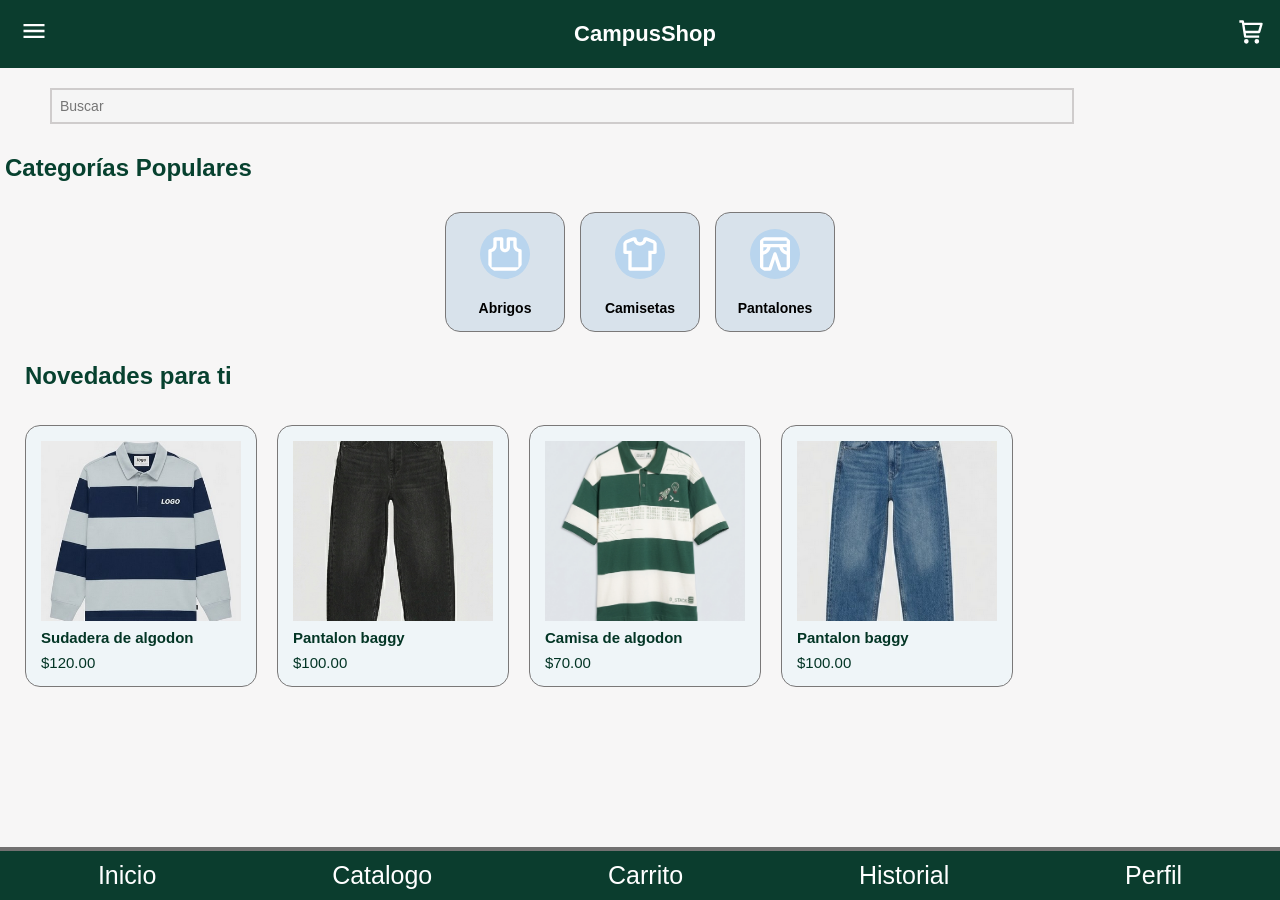
<file: Html/index.html>
<!DOCTYPE html>
<html lang="en">
<head>
    <meta charset="UTF-8">
    <meta name="viewport" content="width=device-width, initial-scale=1.0">
    <link rel="stylesheet" href="/CSS/base.css">
    <link rel="stylesheet" href="/CSS/components.css">
    <link rel="stylesheet" href="/CSS/layout.css">
    <link rel="stylesheet" href="">
    <title>Document</title>
</head>
<body>

    <header class="header">
        <div class="activador">
            <img src="/Imagenes/Iconos/menu-close.svg" alt=""></div>
            <h1>CampusShop</h1>
            <a href="carrito.html"><img src="/Imagenes/Iconos/cart-alt.svg" alt=""></a>
                <nav class="navbar">
                <ul>                  
                    <h1>CampusShop</h1><br>
                    <li><a class="activar" href="catalogo.html"><img src="/Imagenes/Iconos/menu-notification.svg" alt="Menu">Todos los productos</a></li><br>
                    <li><a class="activar" href=""><img src="/Imagenes/Iconos/undershirt.svg" alt="Abrigos">Abrigos</a></li><br>
                    <li><a class="activar" href=""><img src="/Imagenes/Iconos/t-shirt.svg" alt="Camisas">Camisas</a></li><br>
                    <li><a class="activar"href=""><img src="/Imagenes/Iconos/pant.svg" alt="Pantalones">Pantalones</a></li><br>
                    <li><a class="activar"href="FAQ.html"><img src="/Imagenes/Iconos/message-circle-question-mark.svg" alt="Preguntas">Preguntas</a></li><hr><br>   
                    <li><a class="activar" href="carrito.html"><img src="/Imagenes/Iconos/cart-alt.svg" alt="Carrito">Carrito</a></li>
                </ul>    
                </nav>
    </header>
<br>

    <section>
        <div class="barra_buscar">
            <input type="text" placeholder="Buscar">
            <button class="barra-buscar-btn">buscar</button>
        </div>

        <div class="categorias">
            <h2>Categorías Populares</h2>
                    <div class="tarjeta-categoria">
                            <img src="/Imagenes/Iconos/undershirt.svg" alt="Abrigos">
                        <h3>Abrigos</h3>
                    </div>

                    <div class="tarjeta-categoria">
                            <img src="/Imagenes/Iconos/t-shirt.svg" alt="Camisas">
                        <h3>Camisetas</h3>
                    </div>

                    <div class="tarjeta-categoria">
                            <img src="/Imagenes/Iconos/pant.svg" alt="Pantalones">
                        <h3>Pantalones</h3>
                    </div>
        </div>  

        <div class="productos">
            <h2>Novedades para ti</h2>
                <div class="tarjeta-producto">
                    <div class="img-producto">
                        <img src="/Imagenes/Chaqueta/SDS1AZ.png" alt="">
                    </div>
                    <h3>Sudadera de algodon</h3>
                    <p>$120.00</p>
                </div>
            

                <div class="tarjeta-producto">
                    <div class="img-producto">
                        <img src="/Imagenes/Pantalon/PLS1NG.png" alt="">
                    </div>
                    <h3>Pantalon baggy</h3>
                    <p>$100.00</p>
                </div>

                <div class="tarjeta-producto">
                    <div class="img-producto">
                        <img src="/Imagenes/Camisas/CMS1VD.png" alt="">
                    </div>
                    <h3>Camisa de algodon</h3>
                    <p>$70.00</p>
                </div>

                <div class="tarjeta-producto">
                    <div class="img-producto">
                        <img src="/Imagenes/Pantalon/PLS1ZL.png" alt="">
                    </div>
                    <h3>Pantalon baggy</h3>
                    <p>$100.00</p>
                </div>
        </div> 
    </section>

        <div class="Nav2">
        <div><a href="index.html">Inicio</a></div>
        <div><a href="catalogo.html">Catalogo</a></div>
        <div><a href="carrito.html">Carrito</a></div>
        <div><a href="historial.html">Historial</a></div>
        <div><a href="perfil.html">Perfil</a></div>
        </div> 
</body>
</html>
</file>
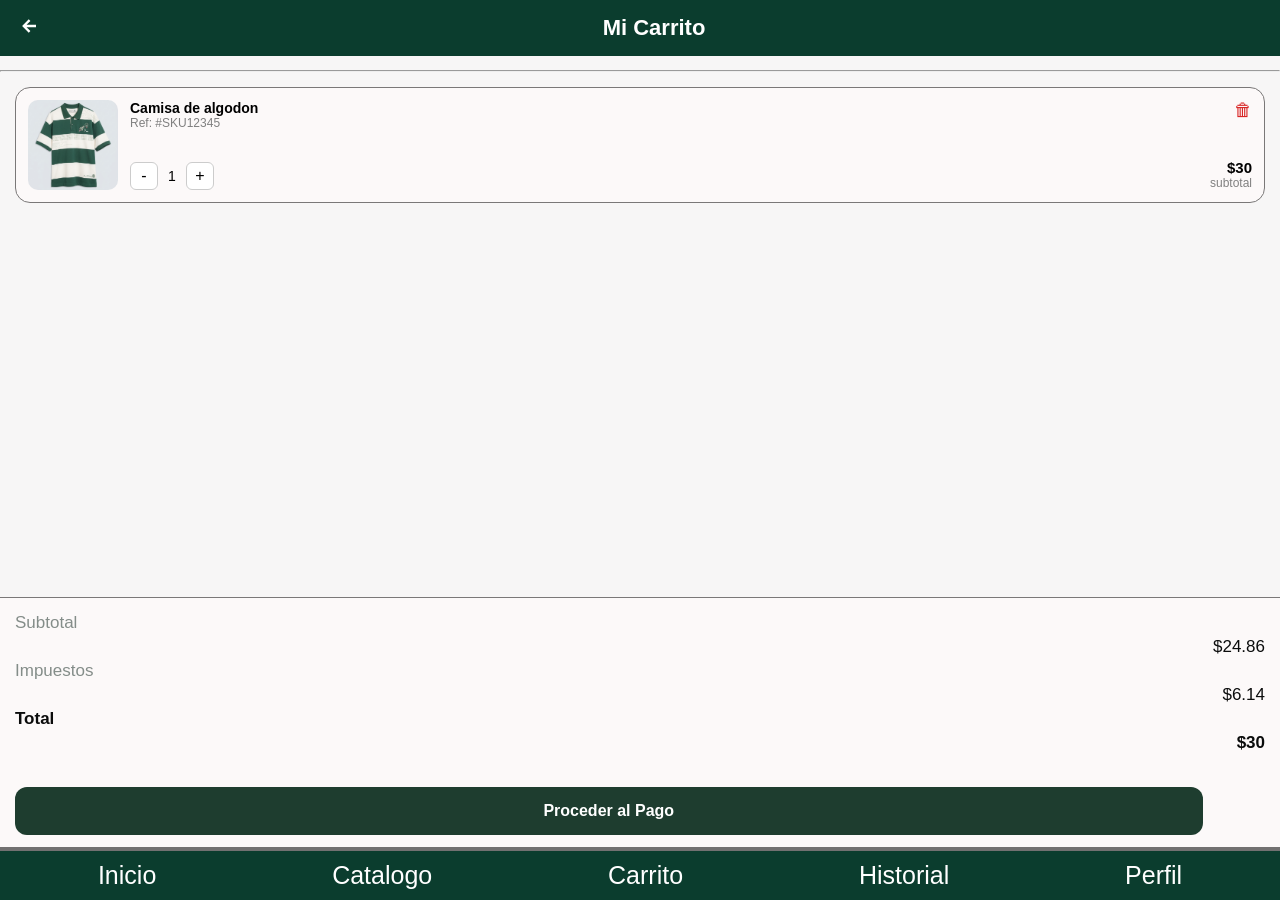
<file: Html/carrito.html>
<!DOCTYPE html>
<html lang="en">
<head>
    <meta charset="UTF-8">
    <meta name="viewport" content="width=device-width, initial-scale=1.0">
    <title>Document</title>
    <link rel="stylesheet" href="/CSS/base.css">
    <link rel="stylesheet" href="/CSS/components.css">
    <link rel="stylesheet" href="/CSS/layout.css">
    <link rel="stylesheet" href="">
</head>
<body>
    <header class="header">
        <a href="catalogo.html"><img src="/Imagenes/Iconos/arrow-left-stroke.svg" alt="Regresar"></a>
        <h1>Mi Carrito</h1>
    </header>

    <hr>
    <section>
        <div class="productos-comprados">
            <div class="tarjeta-carrito">
                <div class="img-producto-comprado">
                    <img src="/Imagenes/Camisas/CMS1VD.png" alt="Camisa">
                </div>
                <div class="info-carrito">
                    <div class="info-top">
                        <div>
                            <h3>Camisa de algodon</h3>
                            <p>Ref: #SKU12345</p>
                        </div>
                        <button class="btn-eliminar">🗑</button>
                    </div>
                    <div class="info-bottom">
                        <div class="cantidad">
                            <button>-</button>
                            <span>1</span>
                            <button>+</button>
                        </div>
                        <div class="total">
                            <span>$30</span>
                            <span>subtotal</span>
                        </div>
                    </div>
                </div>
            </div>
        </div>
    </section>

    <section>
        <div class="Factura">
            <p>Subtotal</p>
            <div class="Cobro">
                <span>$24.86</span>
            </div>
            <p>Impuestos</p>
            <div class="Cobro">
                <span>$6.14</span>
            </div>
            <p id="Total">Total</p>
            <div class="Cobro">
                <span id="TotalPagar">$30</span>
            </div>
            <br>
            <div style="padding-bottom:50px;">
                <button class="Btn-General">Proceder al Pago</button>
            </div>
        </div>

        <div class="Nav2">
            <div><a href="index.html">Inicio</a></div>
            <div><a href="catalogo.html">Catalogo</a></div>
            <div><a href="carrito.html">Carrito</a></div>
            <div><a href="historial.html">Historial</a></div>
            <div><a href="perfil.html">Perfil</a></div>
        </div> 
    </section>

    

    
</body>
</html>
</file>
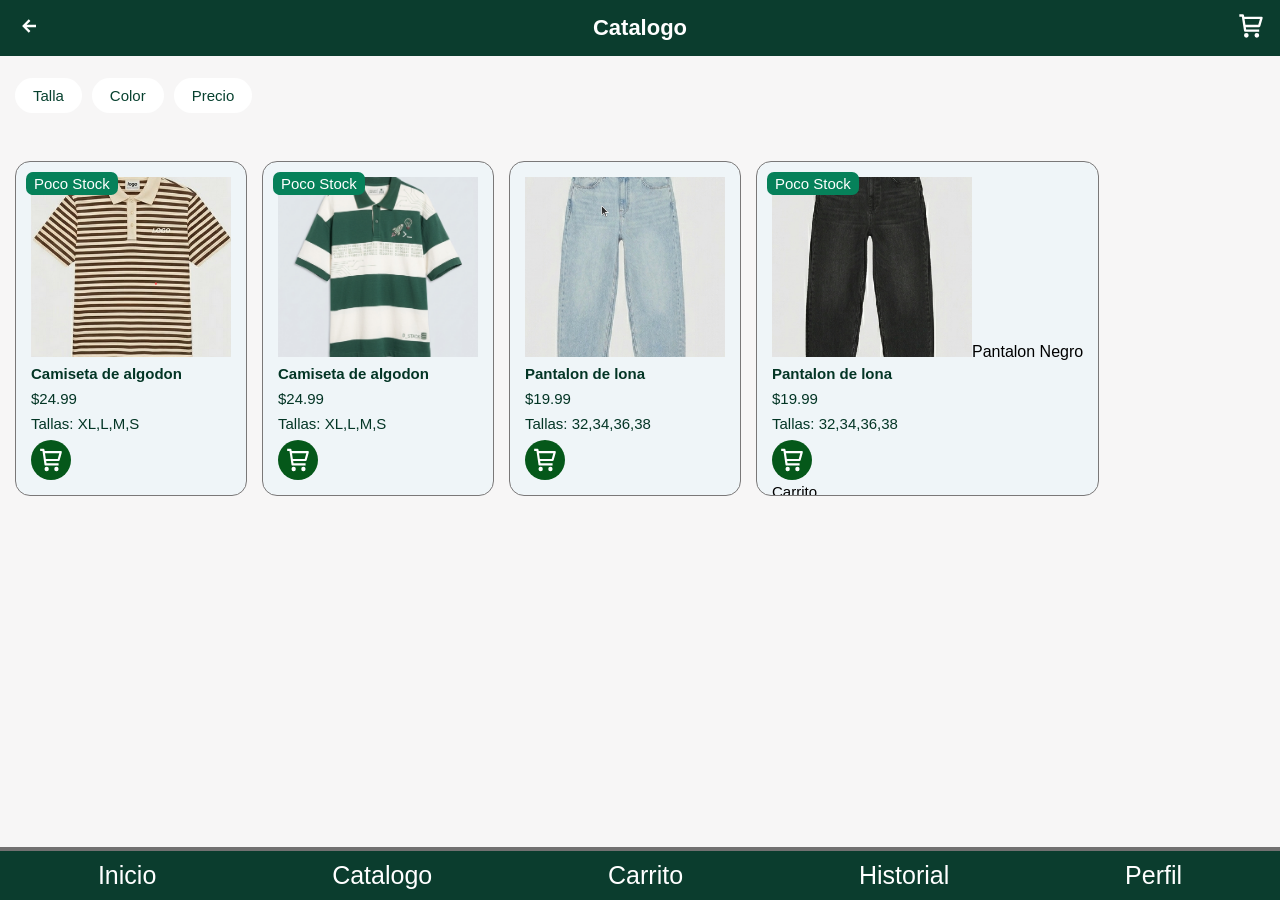
<file: Html/catalogo.html>
<!DOCTYPE html>
<html lang="en">
<head>
    <meta charset="UTF-8">
    <meta name="viewport" content="width=device-width, initial-scale=1.0">
    <title>Document</title>
    <link rel="stylesheet" href="/CSS/base.css">
    <link rel="stylesheet" href="/CSS/components.css">
    <link rel="stylesheet" href="/CSS/layout.css">
    <link rel="stylesheet" href="">
</head>
<body>

    <header class="header">
        <a href="index.html"><img src="/Imagenes/Iconos/arrow-left-stroke.svg" alt="Regresar"></a>
        <h1>Catalogo</h1>
        <a href="carrito.html"><img src="/Imagenes/Iconos/cart-alt.svg" alt="Carrito"></a>
    </header>

    <div class="filtros">
        <button class="filtro">Talla</button>
        <button class="filtro">Color</button>
        <button class="filtro">Precio</button>
    </div>

    <div class="catalogo">

    <!-- Producto 1 -->
    <div class="tarjeta-producto">
        <span class="insignia-PCStock">Poco Stock</span>
        <div class="img-producto"><img src="/Imagenes/Camisas/CMS1AMR.png" alt="Camisa Amarilla"></div>
        <h3>Camiseta de algodon</h3>
        <p>$24.99</p>
        <p>Tallas: XL,L,M,S</p>
        <div class="tarjeta-footer">
            <button class="btn-carrito"><img src="/Imagenes/Iconos/cart-alt.svg" alt="Carrito"></button>
        </div>
    </div>   

    <!-- Producto 2 -->
    <div class="tarjeta-producto">
        <span class="insignia-PCStock">Poco Stock</span>
        <div class="img-producto"><img src="/Imagenes/Camisas/CMS1VD.png" alt="Camisa Verde"></div>
        <h3>Camiseta de algodon</h3>
        <p>$24.99</p>
        <p>Tallas: XL,L,M,S</p>
        <div class="tarjeta-footer">
            <button class="btn-carrito"><img src="/Imagenes/Iconos/cart-alt.svg" alt="Carro"></button>
        </div>
    </div>

    <!-- Producto 3 -->
    <div class="tarjeta-producto">
        <div class="img-producto"><img src="/Imagenes/Pantalon/PLS1CL.png" alt="Camisa Celeste"></div>
        <h3>Pantalon de lona</h3>
        <p>$19.99</p>
        <p>Tallas: 32,34,36,38</p>
        <div class="tarjeta-footer">
            <button class="btn-carrito"><img src="/Imagenes/Iconos/cart-alt.svg" alt="Carrito"></button>
        </div>
    </div>

    <!-- Producto 4 -->
    <div class="tarjeta-producto">
        <span class="insignia-PCStock">Poco Stock</span>
        <div class="img-producto"><img src="/Imagenes/Pantalon/PLS1NG.png" alt="">Pantalon Negro</div>
        <h3>Pantalon de lona</h3>
        <p>$19.99</p>
        <p>Tallas: 32,34,36,38</p>
        <div class="tarjeta-footer">
            <button class="btn-carrito"><img src="/Imagenes/Iconos/cart-alt.svg" alt="">Carrito</button>
        </div>
    </div>
    </div>

    <div class="Nav2">
    <div><a href="index.html">Inicio</a></div>
    <div><a href="catalogo.html">Catalogo</a></div>
    <div><a href="carrito.html">Carrito</a></div>
    <div><a href="historial.html">Historial</a></div>
    <div><a href="perfil.html">Perfil</a></div>
    </div> 
</body>
</html>
</file>
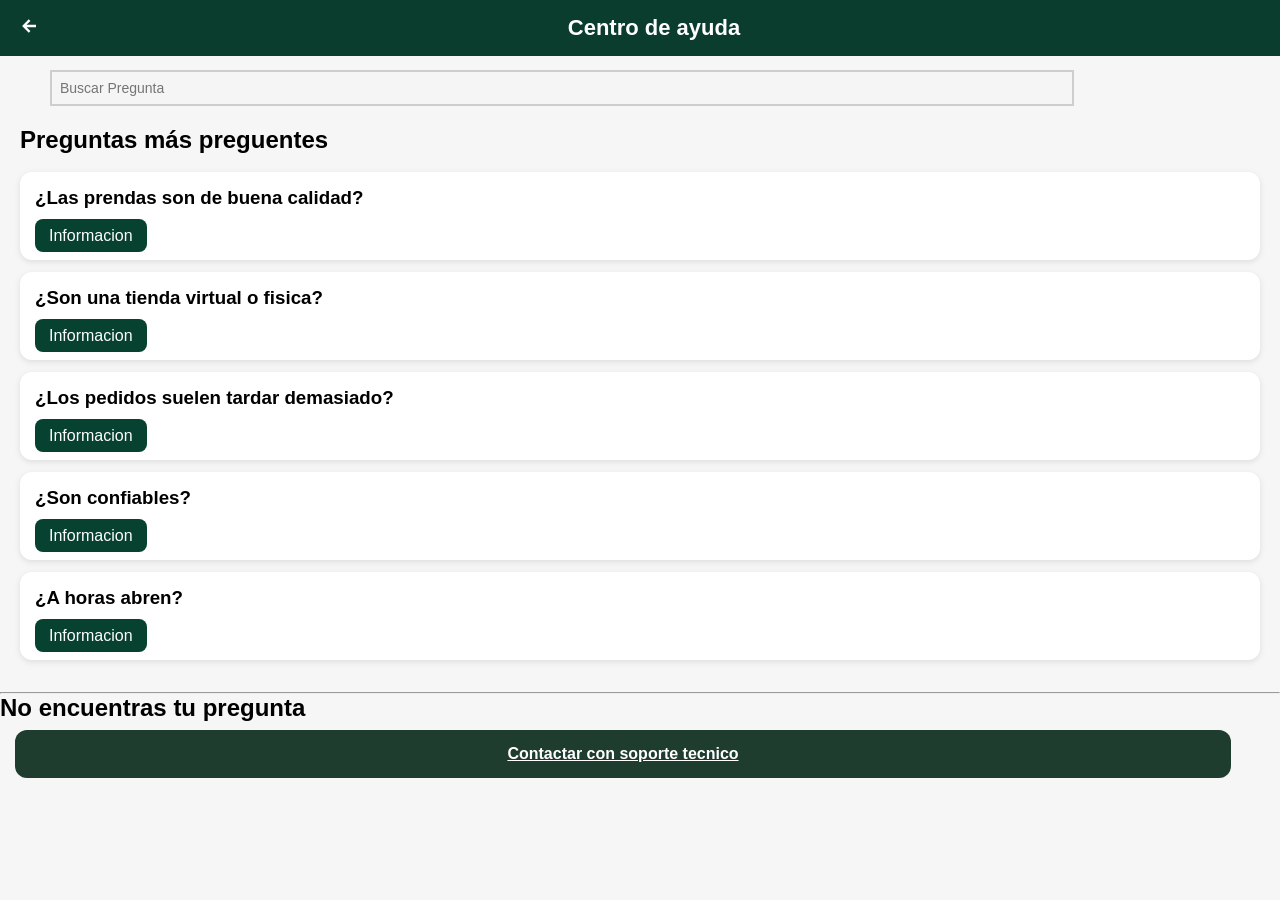
<file: Html/FAQ.html>
<!DOCTYPE html>
<html lang="en">
<head>
    <meta charset="UTF-8">
    <meta name="viewport" content="width=device-width, initial-scale=1.0">
    <title>Document</title>
    <link rel="stylesheet" href="/CSS/base.css">
    <link rel="stylesheet" href="/CSS/components.css">
    <link rel="stylesheet" href="/CSS/layout.css">
    <link rel="stylesheet" href="">
</head>
<body>
    <header class="header">
        <a href="index.html"><img src="/Imagenes/Iconos/arrow-left-stroke.svg" alt="Regresar a la pagina principal"></a>
        <h1>Centro de ayuda</h1>
    </header>

    <section>
        <div class="barra_preguntas">
            <input type="search" placeholder="Buscar Pregunta">
            <button class="barra-preguntas-btn">buscar</button>
        </div>
    

        <div class="Preguntas">
            <h2>Preguntas más preguentes</h2> <br>

            <!-- Pregunta 1 -->
            <div class="pregunta-info">
                <div class="info">
                <h3>¿Las prendas son de buena calidad?</h3><br>
                        <input type="checkbox" id="activar" style="display: none;">
                        <section>
                        <label for="activar" class="detalle">
                        Informacion
                        </label>
                        </section>
                
                        <div class="modal-overlay">
                        <div class="modal-content">
                        <p class="mensaje-detalle">
                            Las prendas se trabajan con los mejores materiales ya que contiene 
                            100% algodon estan tejido a mano tambien pasando por un proceso de
                            curacion para que la prenda sea lo mas suave.
                        </p>
                        <label for="activar" class="btn-finalizar">
                            Salir
                        </label>
                    </div>
                    </div> 
                </div>
            </div> 
            

            <!-- Pregunta 2 -->
            <div class="pregunta-info">
                <div class="info">
                <h3>¿Son una tienda virtual o fisica?</h3><br>
                <input type="checkbox" id="activar" style="display: none;">
                <section>
                <label for="activar" class="detalle">
                Informacion
                </label>
                </section>
        
                <div class="modal-overlay">
                <div class="modal-content">
                <p class="mensaje-detalle">
                    somos una tienda fisica con varias sucursales las cuales esta ubicada en la zona 1 6ta avenida calle 7-14,
                    zona 4 8ta avenida calle 7-18 y xela y tambien contamos con la pagina web como tambien nos puedes ver por las redes sociales como
                    CampusShop en instagram y facebook.
                </p>
                <label for="activar" class="btn-finalizar">
                    Salir
                </label>
                </div>
                </div>
                </div>
            </div> 

            <!-- Pregunta 3 -->
            <div class="pregunta-info">
                <div class="info">
                <h3>¿Los pedidos suelen tardar demasiado?</h3><br>
                <input type="checkbox" id="activar" style="display: none;">
                        <section>
                        <label for="activar" class="detalle">
                        Informacion
                        </label>
                        </section>
                
                        <div class="modal-overlay">
                        <div class="modal-content">
                        <p class="mensaje-detalle">
                            Por lo general los pedidos suelen tarde de 1 a 2 dias en entregarse dependiendo del lugar en donde 
                            te encuentres.
                        </p>
                        
                        <label for="activar" class="btn-finalizar">
                            Salir
                        </label>
                        </div>
                        </div> 
            </div>
            </div>

            <!-- Pregunta 4 -->
            <div class="pregunta-info">
                <div class="info">
                <h3>¿Son confiables?</h3><br>
                <input type="checkbox" id="activar" style="display: none;">
                <section>
                <label for="activar" class="detalle">
                Informacion
                </label>
                </section>
        
                <div class="modal-overlay">
                <div class="modal-content">
                <p class="mensaje-detalle">
                    Contamos con referias para que puedes ver que si somos de confianza puede pedirlas a nuestro whattssap o instagram
                </p>
                
                <label for="activar" class="btn-finalizar">
                    Salir
                </label>
                </div>
                </div> 
                </div>
            </div> 

            <!-- Pregunta 5 -->
            <div class="pregunta-info">
                <div class="info">
                <h3>¿A horas abren?</h3><br>
                <input type="checkbox" id="activar" style="display: none;">
                <section>
                <label for="activar" class="detalle">
                Informacion
                </label>
                </section>
        
                <div class="modal-overlay">
                <div class="modal-content">
                <p class="mensaje-detalle">
                    Normalmente en todas nuestras surcursales solimos abrir de 9am a 7pm de luneas a viernes 
                    sabados y domingos de 8am a 3pm
                </p>
                
                <label for="activar" class="btn-finalizar">
                    Salir
                </label>
                </div>
                </div> 
                </div>
            </div> 
        </div>
<hr>
        <footer>
            <h2>No encuentras tu pregunta</h2>
            <a href="#No lleva a nada" class="Btn-Soporte">Contactar con soporte tecnico</a>
        </footer>
    </section>
</body>
</html>
</file>
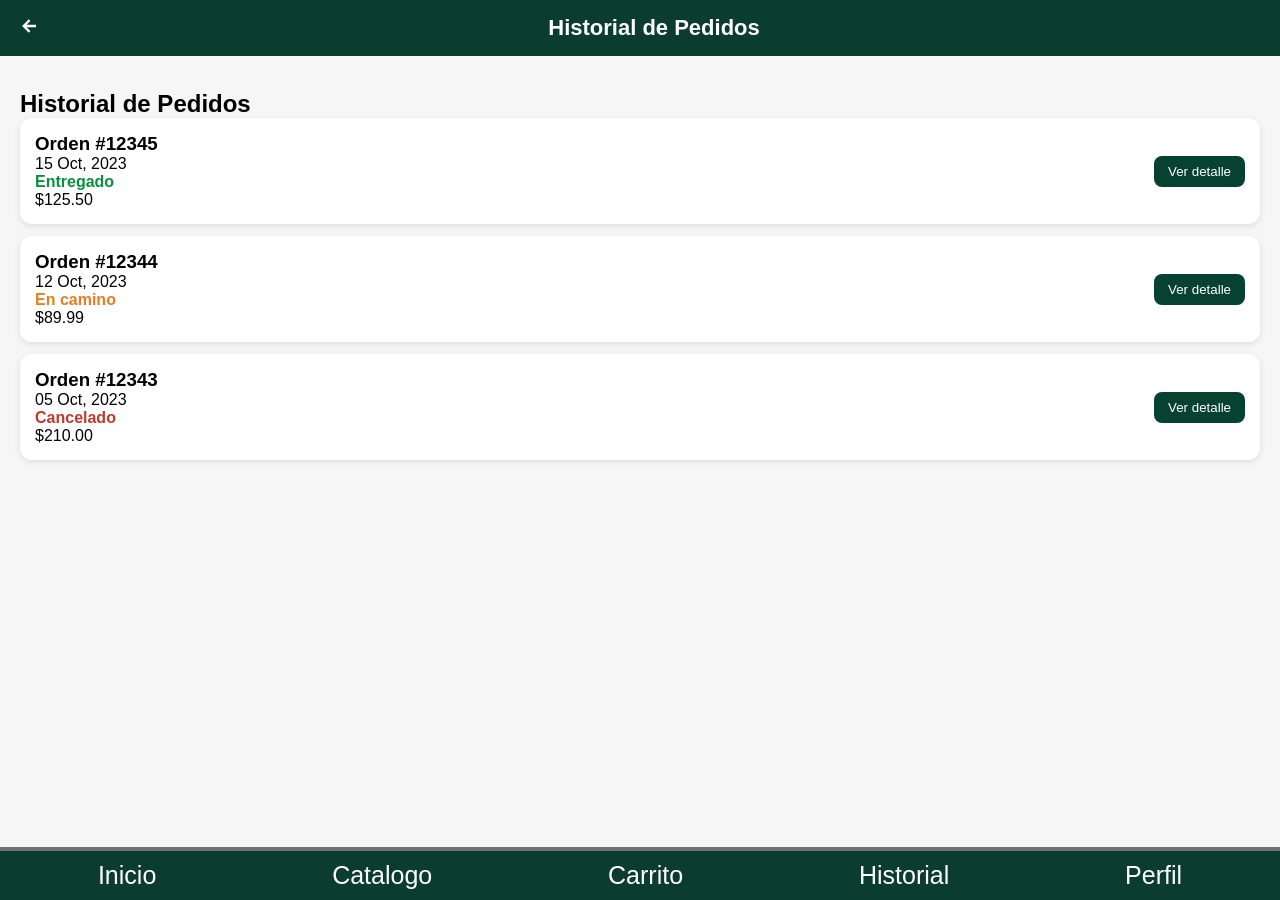
<file: Html/historial.html>
<!DOCTYPE html>
<html lang="en">
<head>
  <meta charset="UTF-8">
  <meta name="viewport" content="width=device-width, initial-scale=1.0">
  <title>Document</title>
  <link rel="stylesheet" href="/CSS/base.css">
  <link rel="stylesheet" href="/CSS/components.css">
  <link rel="stylesheet" href="/CSS/layout.css">
  <link rel="stylesheet" href="">
</head>
<body>

  <header class="header">
        <a href="index.html"><img src="/Imagenes/Iconos/arrow-left-stroke.svg" alt=""></a>
        <h1>Historial de Pedidos</h1>
    </header>

  <div class="historial">
    <h2>Historial de Pedidos</h2>

    <div class="pedido entregado">
      <div class="info">
        <h3>Orden #12345</h3>
        <p>15 Oct, 2023</p>
        <span class="estado">Entregado</span>
        <p class="monto">$125.50</p>
      </div>
      <button class="detalle">Ver detalle</button>
    </div>

    <div class="pedido camino">
      <div class="info">
        <h3>Orden #12344</h3>
        <p>12 Oct, 2023</p>
        <span class="estado">En camino</span>
        <p class="monto">$89.99</p>
      </div>
      <button class="detalle">Ver detalle</button>
    </div>

    <div class="pedido cancelado">
      <div class="info">
        <h3>Orden #12343</h3>
        <p>05 Oct, 2023</p>
        <span class="estado">Cancelado</span>
        <p class="monto">$210.00</p>
      </div>
      <button class="detalle">Ver detalle</button>
    </div>
  </div>


 <div class="Nav2">
    <div><a href="index.html">Inicio</a></div>
    <div><a href="catalogo.html">Catalogo</a></div>
    <div><a href="carrito.html">Carrito</a></div>
    <div><a href="historial.html">Historial</a></div>
    <div><a href="perfil.html">Perfil</a></div>
    </div> 
</body>
</html>
</file>
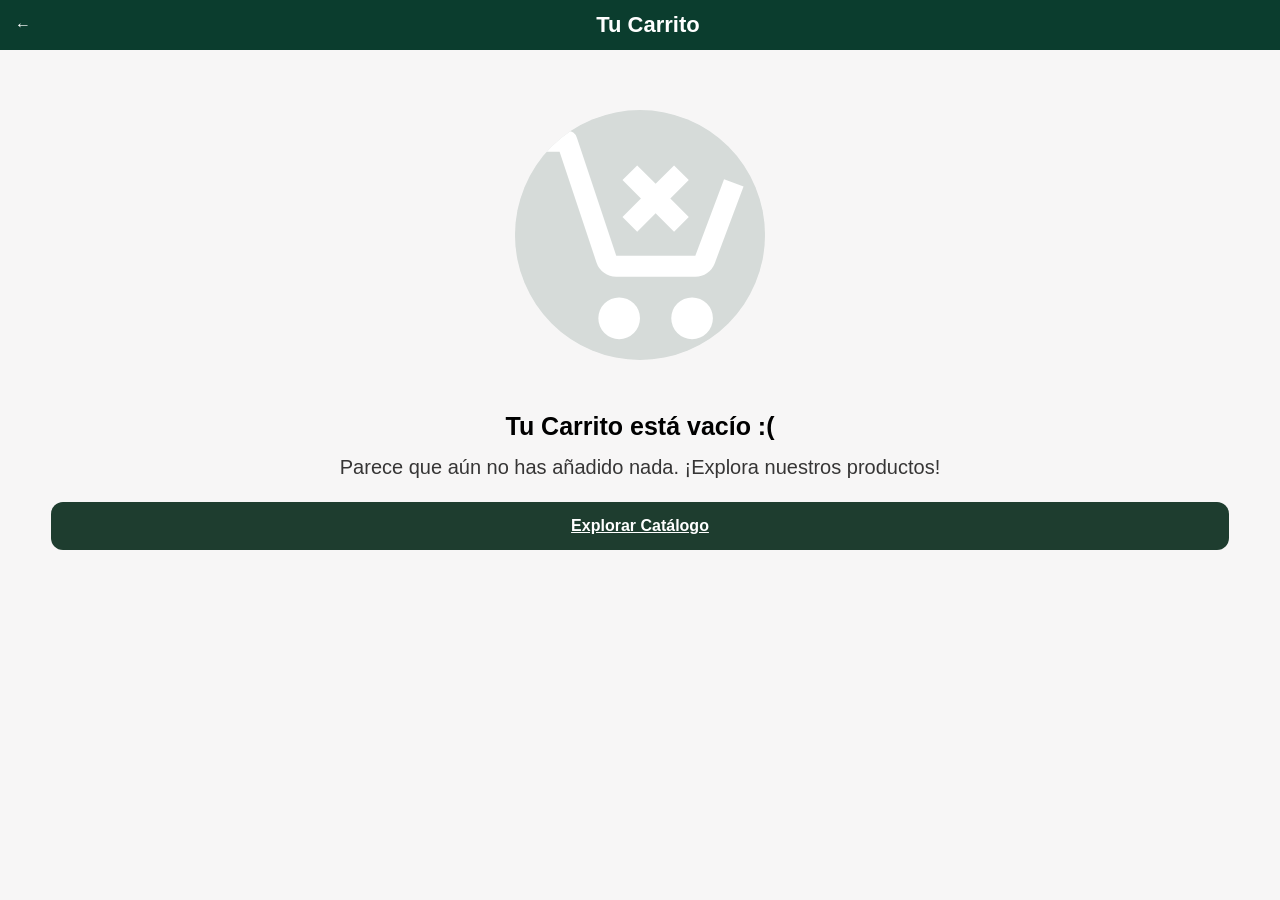
<file: Html/vacio.html>
<!DOCTYPE html>
<html lang="en">
<head>
    <meta charset="UTF-8">
    <meta name="viewport" content="width=device-width, initial-scale=1.0">
    <link rel="stylesheet" href="/CSS/base.css">
    <link rel="stylesheet" href="/CSS/components.css">
    <link rel="stylesheet" href="/CSS/layout.css">
    <link rel="stylesheet" href="">
    <title>Document</title>
</head>
<body>
    <header class="header">
        <span>←</span> 
        <h1>Tu Carrito</h1>
    </header>

    <section>   
        <div class="Carrito-Vacio">
            <div class="Img-Carrito-Vacio">
                <img src="/Imagenes/Iconos/cart-x.svg" alt="">
            </div><br>
            <h2>Tu Carrito está vacío :(</h2>
            <p>Parece que aún no has añadido nada.
            ¡Explora nuestros productos!
            </p>
            <a href="catalogo.html" class="Btn-General">Explorar Catálogo</a>
        </div>
    </section>
</body>
</html>
</file>
<file: CSS/base.css>
* {
    box-sizing: border-box;
    margin: 0;
    padding: 0;
    font-family: sans-serif;
}

/* Cuerpo principal de la pagina */
body {
    background: rgb(247, 246, 246);
    padding-top: 70px;
    color: #000000;
}
</file>
<file: CSS/components.css>
/*CATEGORIAS*/
.categorias {
    margin-top: 25px;
    padding: 5px;
    display: flex;
    justify-content: center;
    flex-wrap: wrap;
    gap: 15px;
}

.categorias h2 {
    width: 100%;
    color: #07412f;
}

/* Tarjeta de categoria*/
.tarjeta-categoria {
    margin-top: 15px;
    display: flex;
    flex-direction: column;
    align-items: center;
    border: 1px solid rgb(122, 120, 120);
    background: #d8e2eb;
    border-radius: 15px;
    padding: 10px;
    width: 120px;
    height: 120px;
    gap: 15px;
}

.tarjeta-categoria h3 {
    font-size: 14px;
    color: black;
    text-align: center;
}

.tarjeta-categoria img {
    margin: 6px;
    width: 50px;
    height: 50px;
    padding: 5px;
    border-radius: 50%;
    background-color: #b9d5ee;
}

/* PRODUCTOS DESTACADOS*/

.productos {
    display: flex;
    flex-wrap: wrap;
    gap: 20px;
    padding: 25px;
    flex-direction: row;
}

.productos h2 {
    color: #07412f;
    width: 100%;
}

/* Tarjeta de producto */
.tarjeta-producto {
    margin-top: 15px;
    display: flex;
    flex-direction: column;
    border: 1px solid rgb(122, 120, 120);
    background-color: #eff5f8;
    border-radius: 15px;
    padding: 15px;
    width: calc(50% - 8px);
    position: relative;
    gap: 8px;
    overflow: hidden;
}

.productos .tarjeta-producto {
    width: auto;
    min-width: 100px;
    position: relative;
}

.tarjeta-producto h3 {
    font-size: 15px;
    color: #033525;
    text-align: left;
}

.tarjeta-producto p {
    font-size: 15px;
    color: #033525;
    text-align: left;
}

.img-producto {
    width: 100%;
    height: 180px;
    object-fit: cover;
}

.img-producto img {
    width: 200px;
    height: 100%;
    object-fit: cover;
}

/*CATALOGO*/

/* Filtros del catalogo */
.filtros {
    width: 100%;
    display: flex;
    gap: 10px;
    padding: 8px 15px;
}

.filtro {
    color: #07412f;
    background: #FFFFFF;
    border: none;
    border-radius: 20px;
    padding: 9px 18px;
    font-size: 15px;
    cursor: pointer;
}

/* Grid del catalogo */
.catalogo {
    display: flex;
    flex-wrap: wrap;
    gap: 15px;
    padding: 15px;
    margin-top: 10px;
    flex-direction: row;
}

.catalogo .tarjeta-producto {
    width: auto;
    min-width: 100px;
    position: relative;
}

/* Insignias sobre tarjetas de producto */
.insignia-oferta {
    position: absolute;
    top: 10px;
    left: 10px;
    background: #06815a;
    color: white;
    font-size: 15px;
    padding: 3px 8px;
    border-radius: 7px;
}

.insignia-PCStock {
    position: absolute;
    top: 10px;
    left: 10px;
    background: #06815a;
    color: white;
    font-size: 15px;
    padding: 3px 8px;
    border-radius: 7px;
}

/* Pie de la tarjeta con precio y boton */
.tarjeta-footer {
    display: flex;
    justify-content: space-between;
    align-items: center;
}

/*BOTONES*/
/* Boton circular para agregar al carrito */
.btn-carrito {
    background: #05581a;
    border: none;
    border-radius: 50%;
    width: 35px;
    height: 35px;
    cursor: pointer;
    font-size: 15px;
}

.btn-carrito img {
    width: 67%;
    height: 100%;
}
/*BOTONES*/
/* Boton circular para agregar al carrito */
.btn-carrito {
    background: #05581a;
    border: none;
    border-radius: 50%;
    width: 40px;
    height: 40px;
    cursor: pointer;
    font-size: 15px;
}

.btn-carrito img {
    width: 67%;
    height: 100%;
}


/* Boton principal de accion (Pagar, Continuar, etc.) */
.Btn-General {
    display: block;
    background: #1e3d2f;
    color: white;
    border: none;
    cursor: pointer;
    text-align: center;
    padding: 15px;
    border-radius: 12px;
    font-size: 16px;
    font-weight: bold;
    width: 95%;
    margin-top: 8px;
}

/* Boton para eliminar un item del carrito */
.btn-eliminar {
    background: none;
    border: none;
    cursor: pointer;
    font-size: 18px;
    color: rgb(216, 38, 38);
}

/*CARRITO VACIO */

.Carrito-Vacio {
    display: flex;
    flex-direction: column;
    align-items: center;
    justify-content: center;
    gap: 15px;
    padding: 40px 20px;
    text-align: center;
}

.Img-Carrito-Vacio img {
    width: 250px;
    height: 250px;
    background-color: #d6dbd9;
    border-radius: 50%;
    justify-content: center;
    align-items: center;
}

.Carrito-Vacio h2 {
    font-size: 25px;
    color: black;
    text-align: center;
    justify-content: center;
    align-items: center;
}

.Carrito-Vacio p {
    font-size: 20px;
    color: rgb(54, 53, 53);
    text-align: center;
    justify-content: center;
    align-items: center;
}

/*MI CARRITO*/

/* Lista de productos en el carrito */
.productos-comprados {
    display: flex;
    flex-direction: column;
    gap: 15px;
    padding: 15px;
}

/* Tarjeta de producto en el carrito */
.tarjeta-carrito {
    display: flex;
    flex-direction: row;
    background-color: rgb(252, 249, 249);
    border-radius: 15px;
    border: 1px solid rgb(122, 120, 120);
    padding: 12px;
    gap: 12px;
    align-items: stretch;
}

.img-producto-comprado {
    width: 90px;
    height: 90px;
    border-radius: 10px;
    overflow: hidden;
    flex-shrink: 0;
}

.img-producto-comprado img {
    width: 100%;
    height: 100%;
    object-fit: cover;
    display: block;
}

.info-carrito {
    flex: 1;
    display: flex;
    flex-direction: column;
    justify-content: space-between;
}

.info-top {
    display: flex;
    justify-content: space-between;
    align-items: flex-start;
}

.info-top h3 {
    font-size: 14px;
    font-weight: bold;
    color: black;
}

.info-top p {
    font-size: 12px;
    color: gray;
}

.info-bottom {
    display: flex;
    justify-content: space-between;
    align-items: flex-end;
}

/* Selector de cantidad del producto */
.cantidad {
    display: flex;
    align-items: center;
    gap: 10px;
}

.cantidad button {
    background: white;
    border: 1px solid #ccc;
    border-radius: 6px;
    width: 28px;
    height: 28px;
    cursor: pointer;
    font-size: 16px;
}

.cantidad span {
    font-size: 14px;
}

/* Total por producto */
.total {
    display: flex;
    flex-direction: column;
    align-items: flex-end;
}

.total span:first-child {
    font-size: 15px;
    font-weight: bold;
    color: black;
}

.total span:last-child {
    font-size: 12px;
    color: gray;
}

/* Factura del carrito */
.Factura {
    position: fixed;
    display: flex;
    flex-direction: column;
    padding: 15px;
    bottom: 0;
    width: 100%;
    background-color: rgb(252, 249, 249);
    border-top: 1px solid rgb(122, 120, 120);
    gap: 4px;
}

.Factura p {
    font-size: 17px;
    font-weight: 500;
    color: #848d89;
}

#Total {
    font-size: 17px;
    font-weight: 900;
    color: #0b0c0c;
}

.Cobro {
    display: flex;
    flex-direction: column;
    align-items: flex-end;
}

.Cobro span {
    font-size: 17px;
    font-weight: 500;
    color: #0b0c0c;
}

#TotalPagar {
    font-size: 17px;
    font-weight: 900;
    color: #0b0c0c;
}

/*CHECKOUT*/

.Checkout {
    width: 100%;
    display: flex;
    flex-direction: column;
    padding: 15px;
    gap: 15px;
    color: #07412f;
}

.input-group {
    margin: 5px;
    font-size: 25px;
    outline: none;
    width: 100%;
    border: none;
}

/* formulario de checkout */
.info-checkout {
    display: flex;
    top: 58px;
    max-width: 700px;
    height: auto;
    justify-content: center;
    align-items: center;
    align-content: center;
    padding: 2px;
    border: none;
    border-radius: 5px;
    background: #b6b1b1;
    z-index: 50;
    margin: 5px;
}

.info-checkout input {
    padding: 7px;
    border: none;
    outline: none;
    width: 100%;
    font-size: 14px;
    background: #f5f5f5;
    flex: 1;
}

/* Resumen del checkout */
.Resumen {
    justify-content: center;
    padding: 15px;
    display: flex;
    flex-direction: column;
    gap: 15px;
}

.Resumen h2 {
    color: #07412f;
    font-size: 18px;
}

.tarjeta-resumen {
    display: flex;
    align-items: center;
    gap: 12px;
    background-color: #eff5f8;
    padding: 12px;
}

.productos-checkout {
    display: flex;
}

.tarjeta-resumen img {
    width: 100px;
    height: 100px;
    object-fit: cover;
    border-radius: 10px;
}

.tarjeta-resumen p {
    font-size: 20px;
    color: #033525;
}

#Cobro-Checkout {
    margin-left: auto;
}

/* Total final del checkout */
.Total-Checkout {
    display: flex;
    justify-content: space-between;
    align-items: flex-end;
    flex-direction: row;
    padding: 18px;
    font-size: 25px;
    border-radius: 15px;
    background: #eff5f8;
    color: #07412f;
}

/* Selector de metodo de pago */
.metodo {
    display: flex;
    flex-direction: row;
    flex-wrap: wrap;
    width: 100%;
}

.metodo h1 {
    width: 100%;
}

.metodo-opciones {
    padding-top: 10px;
    display: flex;
    justify-content: center;
    flex-wrap: wrap;
    gap: 15px;
}

.metodo-pago {
    flex-direction: column;
    display: flex;
    justify-content: center;
    align-items: center;
    align-content: center;
    border: 1px solid #000000;
    background: #d8e2eb;
    width: 150px;
    border-radius: 7%;
    padding: 5px;
    margin: 10px;
    padding-top: 10px;
}

.metodo img {
    width: 100px;
    height: 100px;
    border-radius: 10px;
}

/*Pestaña*/
.modal-overlay {
    position: fixed;
    top: 0;
    left: 0;
    width: 100%;
    height: 100%;
    display: none;
    justify-content: center;
    align-items: center;
    z-index: 1000;
}

.modal-content {
    background: white;
    padding: 40px;
    border-radius: 30px;
    width: 90%;       
    max-width: 500px;  
    height: auto;     
    display: flex;
    flex-direction: column;
    align-items: center;
    text-align: center;
    box-shadow: 0 15px 35px rgba(0,0,0,0.2);
}

.modal-content img {
    max-width: 140px; 
    height: auto;
    margin-bottom: 20px;
}

.btn-finalizar {
    margin-top: 25px;
    width: 100%;
    max-width: 280px;
    border: none;
    border-radius: 5%;
    background: rgb(161, 28, 28);
    color: white;
    padding: 12px;
    border-radius: 10px;
}

#activar{
    display: block; 
    cursor: pointer;

}
#activar:checked ~ .modal-overlay {
    display: flex;
}

.Btn-General, .btn-finalizar {
    user-select: none; 
}


/*PERFIL*/

.perfil {
    display: flex;
    justify-content: center;
    align-items: center;
    flex-direction: column;
    margin-top: 20px;
}

/* Imagen o avatar del usuario */
.avatar {
    width: 135px;
    height: 135px;
    border-radius: 50%;
    background-color: #ccc;
    display: flex;
    align-items: center;
    justify-content: center;
    margin-bottom: 10px;
}

.avatar img {
    width: 100%;
    height: 100%;
    border-radius: 50%;
}

.informacion2 {
    text-align: center;
    margin-bottom: 40px;
}

/* Grid de opciones del perfil */
.tarjeta-opciones {
    margin-top: 20px;
    display: grid;
    grid-template-columns: repeat(2, 1fr);
    gap: 15px;
    width: 100%;
    max-width: 400px;
    margin-left: 30px;
}

.opcion {
    justify-content: center;
    align-items: center;
    text-align: center;
    background: #089669;
    color: #FFFFFF;
    font-size: 20px;
    border-radius: 5px;
    padding: 10px;
}

/*Historial*/
.historial {
  font-family: Inter, Roboto, sans-serif;
  padding: 20px;
}

/* Cada pedido */
.pedido {
  display: flex;
  justify-content: space-between;
  align-items: center;
  background: #fff;
  border-radius: 12px;
  padding: 15px;
  margin-bottom: 12px;
  box-shadow: 0 2px 6px rgba(0,0,0,0.1);
}

/* Estados */
.entregado .estado { color: #0a8f3c; font-weight: bold; }
.camino .estado { color: #e67e22; font-weight: bold; }
.cancelado .estado { color: #c0392b; font-weight: bold; }

/* Botón */
.detalle {
  background: #07412f;
  color: #fff;
  border: none;
  padding: 8px 14px;
  border-radius: 8px;
  cursor: pointer;
}


/*Preguntas*/
.Preguntas {
    font-family: Inter, Roboto, sans-serif;
    padding: 20px;
  }

.pregunta-info     {
    display: flex;
    justify-content: space-between;
    align-items: center;
    background: #fff;
    border-radius: 12px;
    padding: 15px;
    margin-bottom: 12px;
    box-shadow: 0 2px 6px rgba(0,0,0,0.1);
  }
  
  /* Botón */
.detalle {
    background: #07412f;
    color: #fff;
    border: none;
    padding: 8px 14px;
    border-radius: 8px;
    cursor: pointer;
  }

#activar{
    display: block; 
    cursor: pointer;

}
#activar:checked ~ .modal-overlay {
    display: flex;
}

.detalle, .btn-finalizar {
    user-select: none; 
}

.Btn-Soporte{
        display: block;
        background: #1e3d2f;
        color: white;
        border: none;
        cursor: pointer;
        text-align: center;
        padding: 15px;
        border-radius: 12px;
        font-size: 16px;
        font-weight: bold;
        width: 95%;
        margin-top: 8px;
        margin-left: 15px;
}
</file>
<file: CSS/layout.css>
/* Header*/
.header {
    display: flex;
    justify-content: space-between;
    align-items: center;
    position: fixed;
    top: 0;
    left: 0;
    width: 100%;
    padding: 12px 15px;
    background-color: #0B3D2E;
    z-index: 50;
    color: #FFFFFF;
}

.header h1 {
    flex: 1;
    text-align: center;
    font-size: 22px;
}

.header img {
    width: 28px;
    height: 28px;
}

/* Boton del menu*/
.activador {
    cursor: pointer;
    font-size: 24px;
    padding: 5px;
}

/* Menu lateral*/
.navbar {
    position: fixed;
    top: 0px;
    left: 0px;
    height: 100vh;
    width: 230px;
    backdrop-filter: blur(100px);
    background: #0B3D2E;
    transform: translateX(-100px);
    opacity: 0;
    pointer-events: none;
    transition: all 0.35s ease;
    padding: 30px 15px;
    z-index: 100;
}

.activador:hover ~ .navbar,
.navbar:hover {
    transform: translateX(0);
    opacity: 1;
    pointer-events: all;
}

.navbar h1 {
    color: #99f09c;
    font-size: 22px;
    margin-bottom: 25px;
    padding-left: 10px;
}

.navbar li a {
    display: flex;
    align-items: center;
    gap: 12px;
    color: #FFFFFF;
    text-decoration: none;
    font-size: 25px;
    padding: 12px 15px;
    border-radius: 10px;
    margin-bottom: 4px;
}

.navbar li :hover{
    background: #0f533f;
}

.navbar ul {
    list-style: none;
}

.navbar li img {
    width: 35px;
    height: 35px;
}

/* Barra de busqueda */
.barra_buscar {
    display: flex;
    margin-left: 50px;
    top: 58px;
    width: 80%;
    height: auto;
    justify-content: center;
    align-items: center;
    align-content: center;
    padding: 2px;
    border: none;
    background: #cfcccc;
    z-index: 50;
}

.barra_buscar input {
    padding: 8px;
    border: none;
    outline: none;
    width: 100%;
    font-size: 14px;
    background: #F5F5F5;
}

.barra-buscar-btn {
    display: none;
}

/* Barra de navegacion inferior*/
.Nav2 {
    display: flex;
    justify-content: space-around;
    background-color: #0B3D2E;
    padding: 10px;
    border-top: 4px solid #727171;
    position: fixed;
    bottom: 0;
    width: 100%;
    z-index: 100;
    text-decoration: none;
}

.Nav2 div {
    display: flex;
    flex-direction: column;
    align-items: center;
    gap: 3px;
    font-size: 25px;
    color: #FFFFFF;
}

.Nav2 a {
    text-decoration: none;
    font-size: 25px;
    color: #FFFFFF;
}

/*Barra de preguntas*/

.barra_preguntas{
    display: flex;
    margin-left: 50px;
    top: 58px;
    width: 80%;
    height: auto;
    justify-content: center;
    align-items: center;
    align-content: center;
    padding: 2px;
    border: none;
    background: #cfcccc;
    z-index: 50;

}

.barra_preguntas input {
    padding: 8px;
    border: none;
    outline: none;
    width: 100%;
    font-size: 14px;
    background: #F5F5F5;
}

.barra-preguntas-btn {
    display: none;
}
</file>
